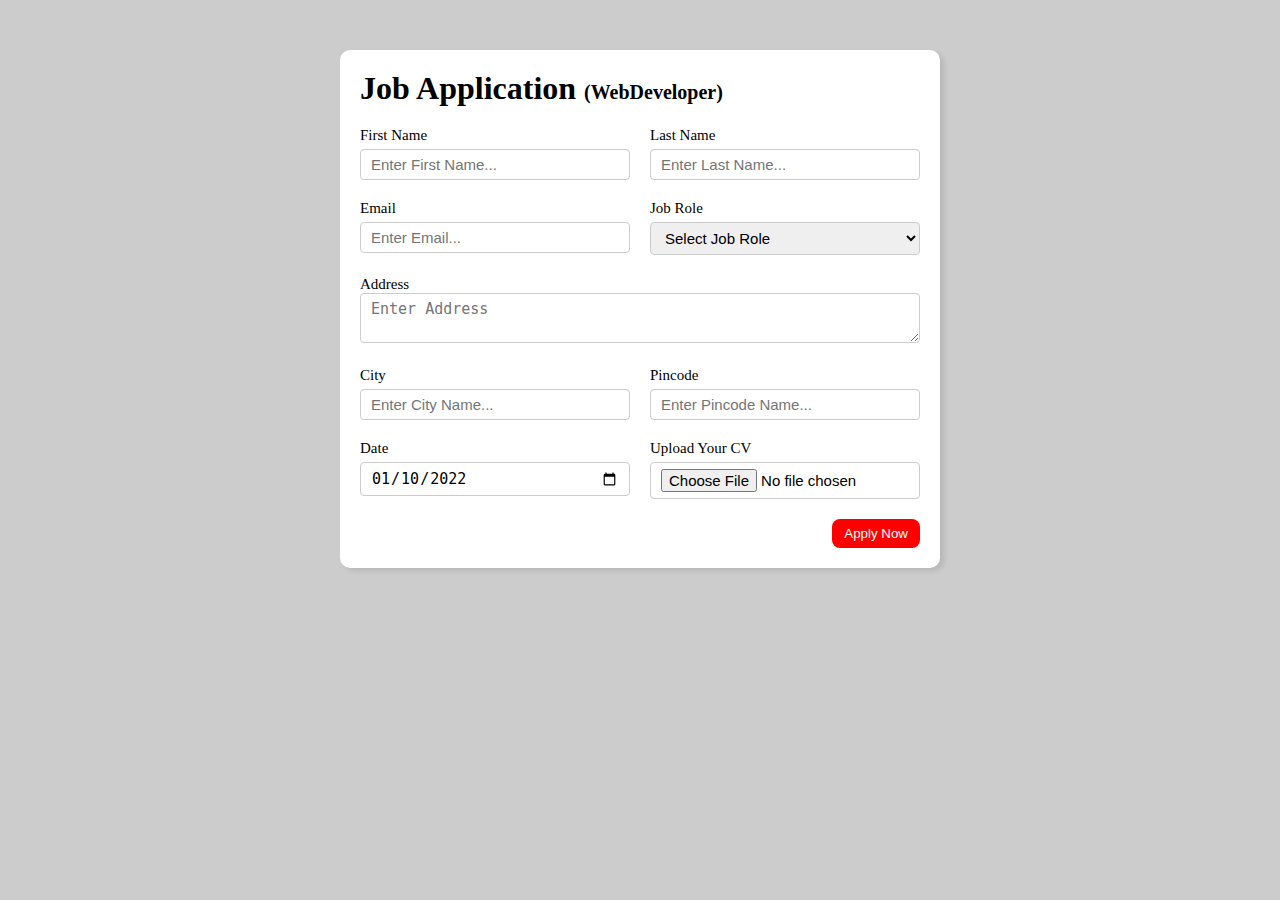
<file: Project-1/index.html>
<!DOCTYPE html>
<html lang="en">
  <head>
    <meta charset="UTF-8" />
    <meta http-equiv="X-UA-Compatible" content="IE=edge" />
    <meta name="viewport" content="width=device-width, initial-scale=1.0" />
    <title>Job Application Form</title>
    <link rel="stylesheet" href="style.css">  </head>
  <body>
    <div class="container">
      <div class="apply_box">
        <h1>
          Job Application
          
          <span class="title_small">(WebDeveloper)</span>
        </h1>
        <form action="">
          <div class="form_container">
            <div class="form_control">
              <label for="first_name"> First Name </label>
              <input
                id="first_name"
                name="first_name"
                placeholder="Enter First Name..."
              />
            </div>
            <div class="form_control">
              <label for="last_name"> Last Name </label>
              <input
                id="last_name"
                name="last_name"
                placeholder="Enter Last Name..."
              />
            </div>
            <div class="form_control">
              <label for="email"> Email </label>
              <input
                type="email"
                id="email"
                name="email"
                placeholder="Enter Email..."
              />
            </div>
            <div class="form_control">
              <label for="job_role"> Job Role </label>
              <select id="job_role" name="job_role">
                <option value="">Select Job Role</option>
                <option value="frontend">Frontend Developer</option>
                <option value="backend">Backend Developer</option>
                <option value="full_stack">Full Stack Developer</option>
                <option value="ui_ux">UI UX Designer</option>
              </select>
            </div>
            <div class="textarea_control">
              <label for="address"> Address </label>
              <textarea
                id="address"
                name="address"
                row="4"
                cols="50"
                placeholder="Enter Address"
              ></textarea>
            </div>
            <div class="form_control">
              <label for="city"> City </label>
              <input id="city" name="city" placeholder="Enter City Name..." />
            </div>
            <div class="form_control">
              <label for="pincode"> Pincode </label>
              <input
                type="number"
                id="pincode"
                name="pincode"
                placeholder="Enter Pincode Name..."
              />
            </div>
            <div class="form_control">
              <label for="date"> Date </label>
              <input value="2022-01-10" type="date" id="date" name="date" />
            </div>
            <div class="form_control">
              <label for="upload"> Upload Your CV </label>
              <input type="file" id="upload" name="upload" />
            </div>
          </div>
          <div class="button_container">
            <button type="submit">Apply Now</button>
          </div>
        </form>
      </div>
    </div>
  </body>
</html>
</file>
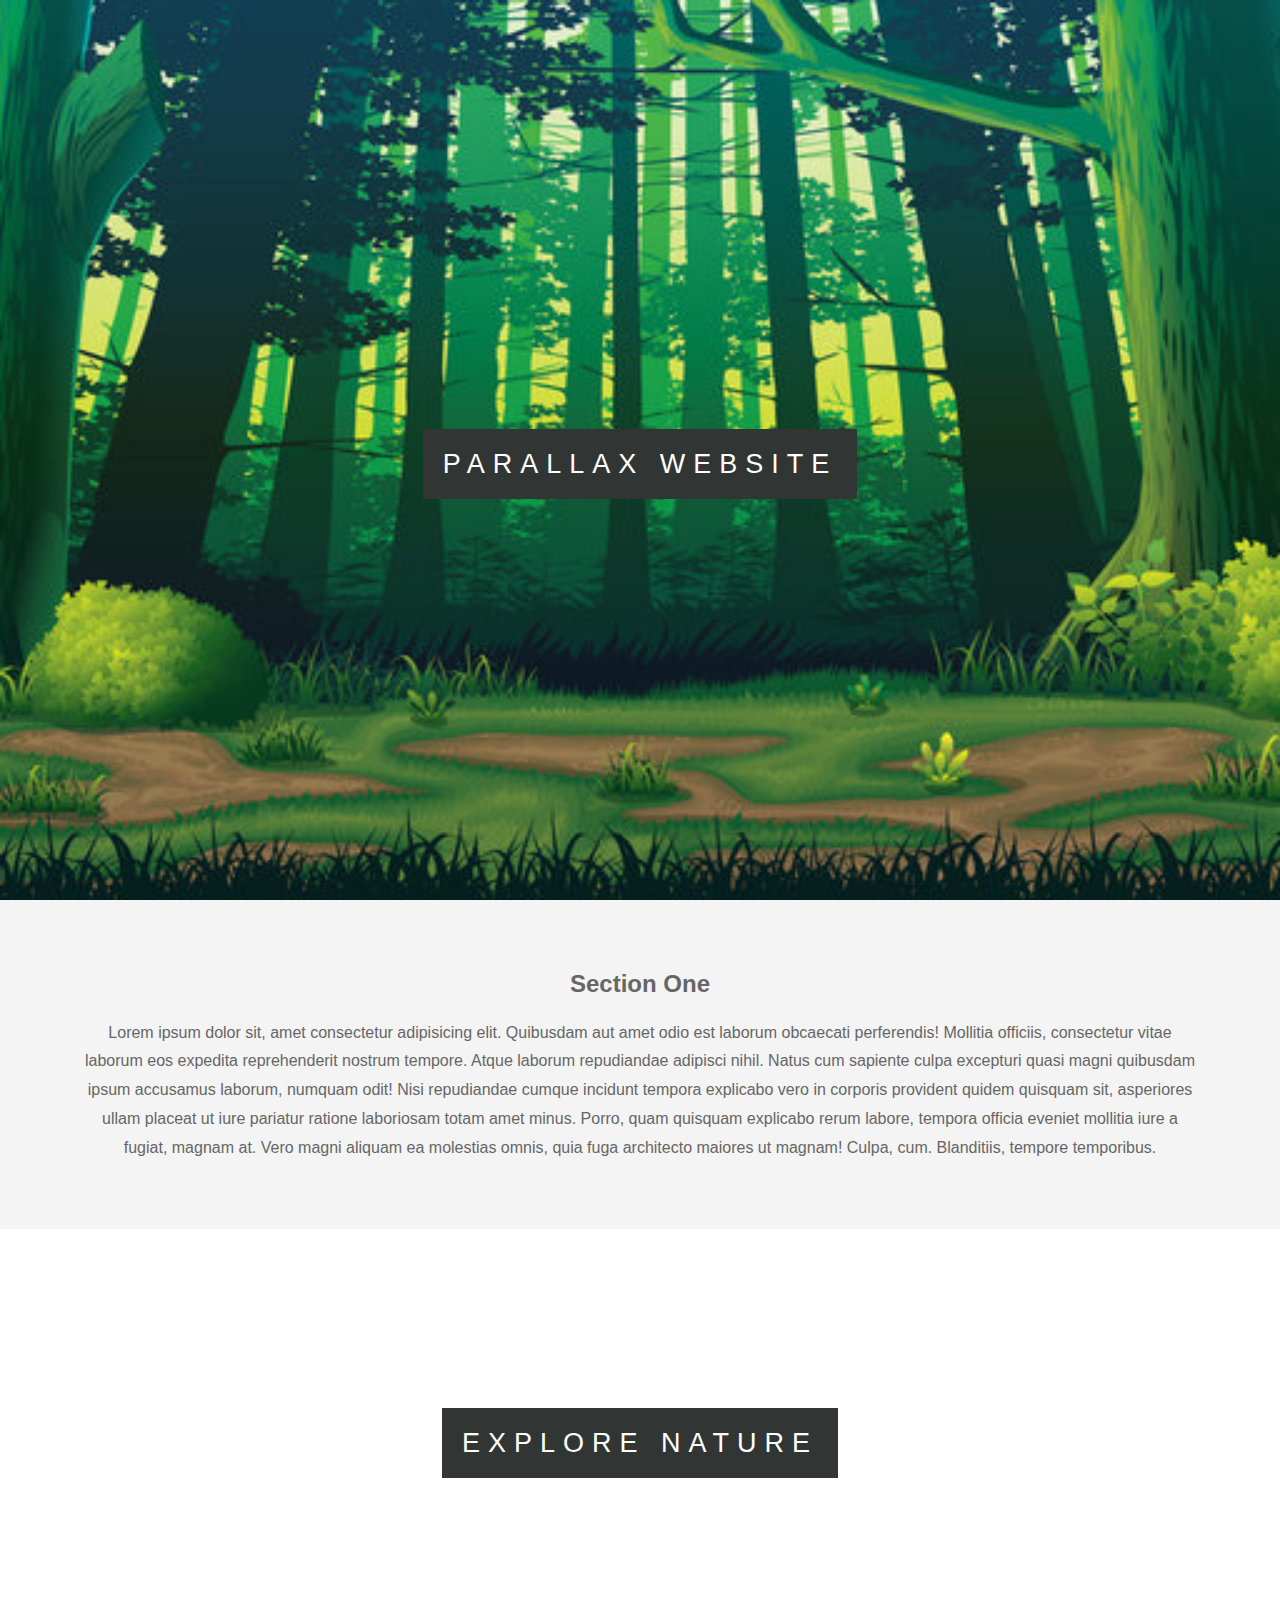
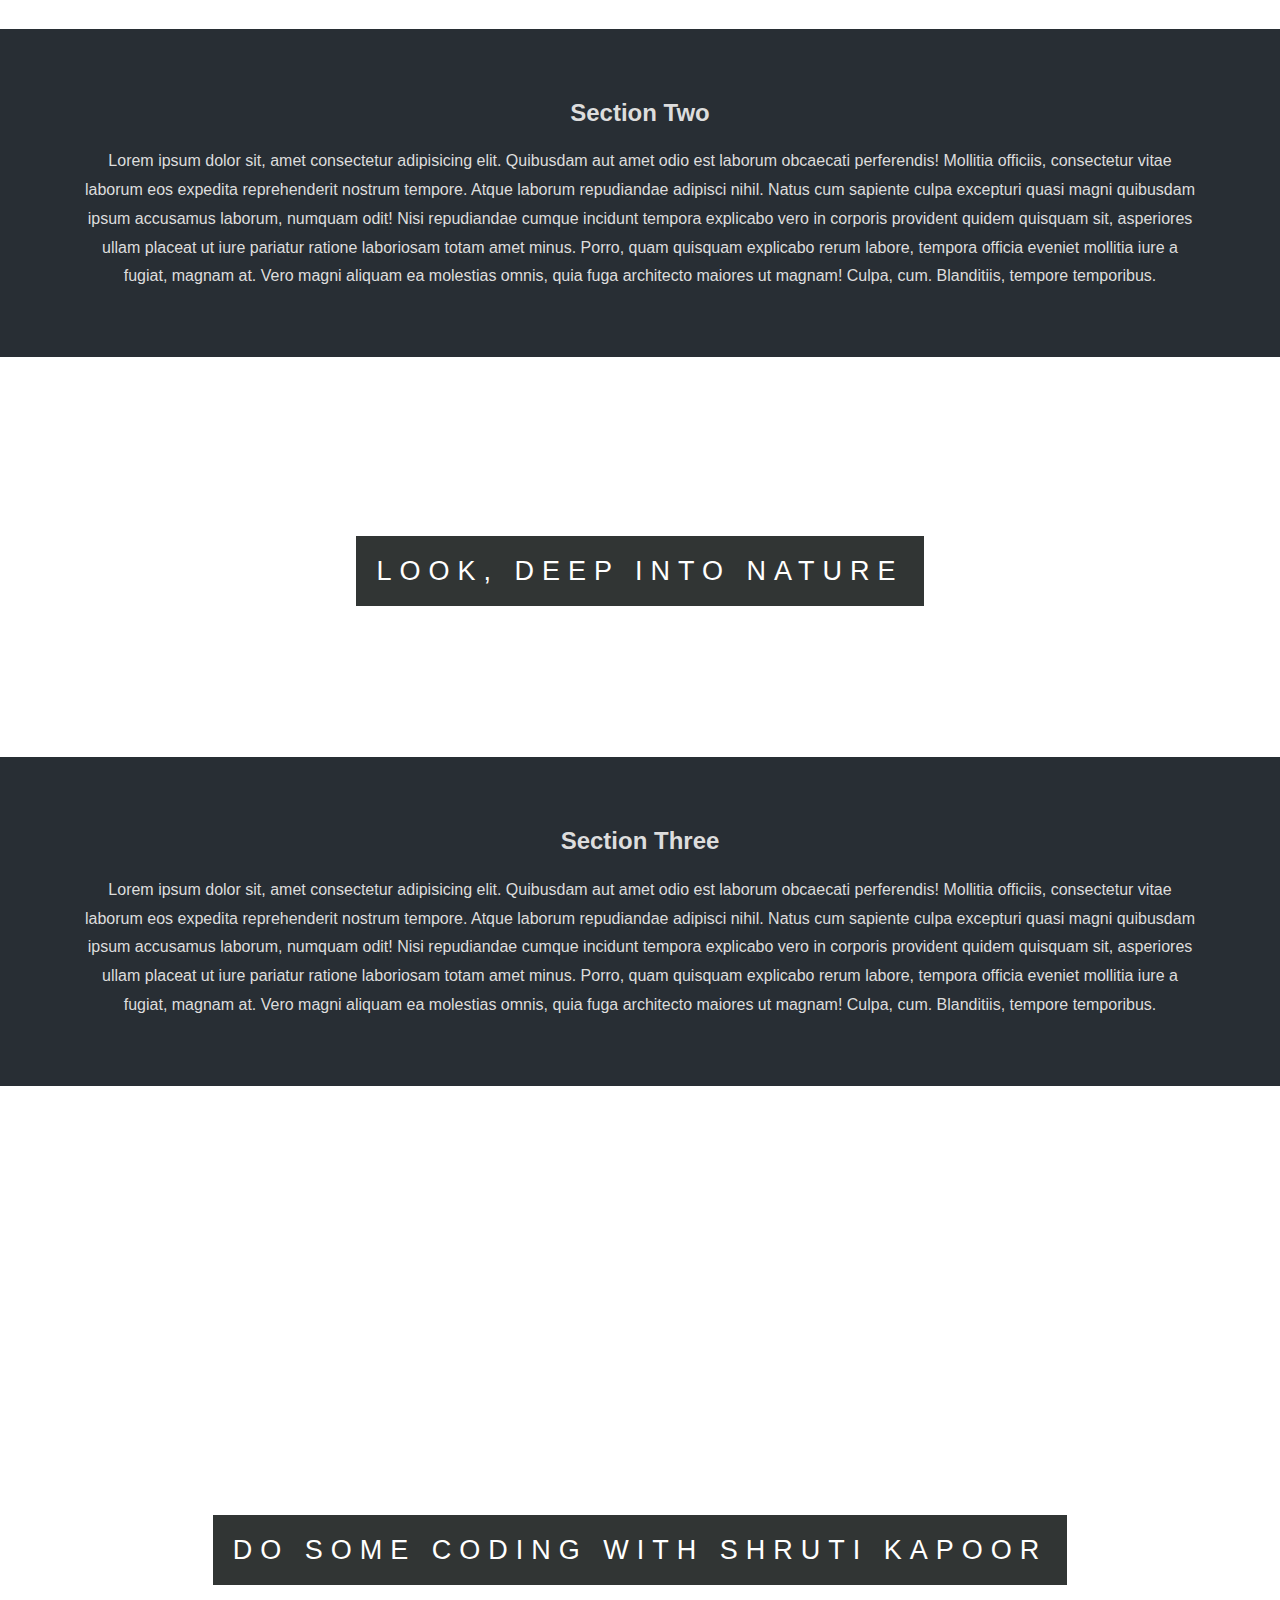
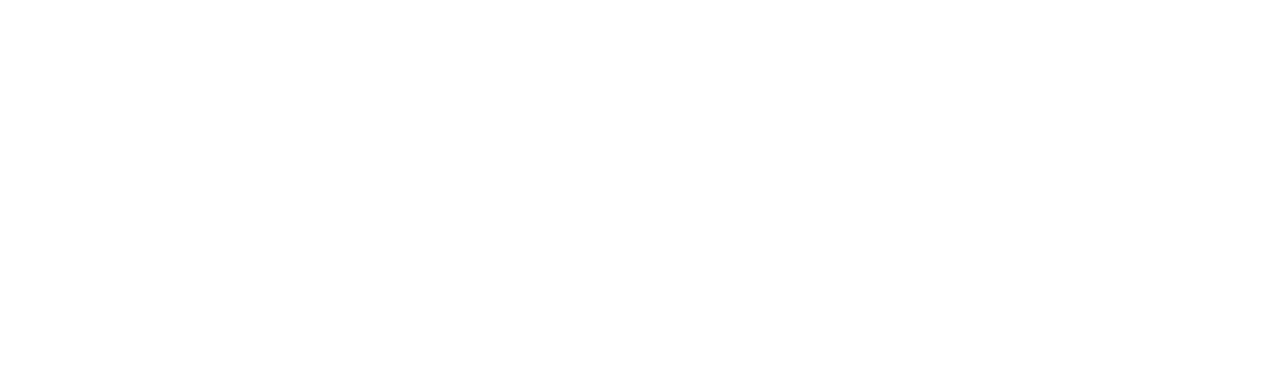
<file: Project-2/index1.html>
<!DOCTYPE html>
<html lang="en">
  <head>
    <meta charset="UTF-8" />
    <meta http-equiv="X-UA-Compatible" content="IE=edge" />
    <meta name="viewport" content="width=device-width, initial-scale=1.0" />
    <title>Parallax Website</title>
    <link rel="stylesheet" href="style1.css">
  </head>
  <body>
    <section class="pimg1">
      <div class="ptext">
        <span class="textBg"> Parallax Website </span>
      </div>
    </section>
    <section class="section section-light">
      <h2>Section One</h2>
      <p>
        Lorem ipsum dolor sit, amet consectetur adipisicing elit. Quibusdam aut
        amet odio est laborum obcaecati perferendis! Mollitia officiis,
        consectetur vitae laborum eos expedita reprehenderit nostrum tempore.
        Atque laborum repudiandae adipisci nihil. Natus cum sapiente culpa
        excepturi quasi magni quibusdam ipsum accusamus laborum, numquam odit!
        Nisi repudiandae cumque incidunt tempora explicabo vero in corporis
        provident quidem quisquam sit, asperiores ullam placeat ut iure pariatur
        ratione laboriosam totam amet minus. Porro, quam quisquam explicabo
        rerum labore, tempora officia eveniet mollitia iure a fugiat, magnam at.
        Vero magni aliquam ea molestias omnis, quia fuga architecto maiores ut
        magnam! Culpa, cum. Blanditiis, tempore temporibus.
      </p>
    </section>
    <section class="pimg2">
      <div class="ptext">
        <span class="textBg"> Explore Nature</span>
      </div>
    </section>
    <section class="section section-dark">
      <h2>Section Two</h2>
      <p>
        Lorem ipsum dolor sit, amet consectetur adipisicing elit. Quibusdam aut
        amet odio est laborum obcaecati perferendis! Mollitia officiis,
        consectetur vitae laborum eos expedita reprehenderit nostrum tempore.
        Atque laborum repudiandae adipisci nihil. Natus cum sapiente culpa
        excepturi quasi magni quibusdam ipsum accusamus laborum, numquam odit!
        Nisi repudiandae cumque incidunt tempora explicabo vero in corporis
        provident quidem quisquam sit, asperiores ullam placeat ut iure pariatur
        ratione laboriosam totam amet minus. Porro, quam quisquam explicabo
        rerum labore, tempora officia eveniet mollitia iure a fugiat, magnam at.
        Vero magni aliquam ea molestias omnis, quia fuga architecto maiores ut
        magnam! Culpa, cum. Blanditiis, tempore temporibus.
      </p>
    </section>
    <section class="pimg3">
      <div class="ptext">
        <span class="textBg"> LOOK, DEEP INTO NATURE</span>
      </div>
    </section>
    <section class="section section-dark">
      <h2>Section Three</h2>
      <p>
        Lorem ipsum dolor sit, amet consectetur adipisicing elit. Quibusdam aut
        amet odio est laborum obcaecati perferendis! Mollitia officiis,
        consectetur vitae laborum eos expedita reprehenderit nostrum tempore.
        Atque laborum repudiandae adipisci nihil. Natus cum sapiente culpa
        excepturi quasi magni quibusdam ipsum accusamus laborum, numquam odit!
        Nisi repudiandae cumque incidunt tempora explicabo vero in corporis
        provident quidem quisquam sit, asperiores ullam placeat ut iure pariatur
        ratione laboriosam totam amet minus. Porro, quam quisquam explicabo
        rerum labore, tempora officia eveniet mollitia iure a fugiat, magnam at.
        Vero magni aliquam ea molestias omnis, quia fuga architecto maiores ut
        magnam! Culpa, cum. Blanditiis, tempore temporibus.
      </p>
    </section>
    <section class="pimg1">
      <div class="ptext">
        <span class="textBg"> Do Some Coding With Shruti Kapoor</span>
      </div>
    </section>
  </body>
</html>
</file>
<file: Project-1/style.css>
* {
  margin: 0;
  padding: 0;
  box-sizing: border-box;
}

body {
  background-color: #ccc;
}
.container {
  max-width: 900px;
  margin: 0 auto;
}

.apply_box {
  max-width: 600px;
  padding: 20px;
  background-color: white;
  margin: 0 auto;
  margin-top: 50px;
  box-shadow: 4px 3px 5px rgba(1, 1, 1, 0.1);
  border-radius: 10px;
}

.title_small {
  font-size: 20px;
}

.form_container {
  margin-top: 20px;
  display: grid;
  grid-template-columns: repeat(auto-fit, minmax(200px, 1fr));
  gap: 20px;
}
.form_control {
  display: flex;
  flex-direction: column;
}

label {
  font-size: 15px;
  margin-bottom: 5px;
}

input,
select,
textarea {
  padding: 6px 10px;
  border: 1px solid #ccc;
  border-radius: 4px;
  font-size: 15px;
}

input:focus {
  outline-color: red;
}

.button_container {
  display: flex;

  justify-content: flex-end;
  margin-top: 20px;
}
button {
  background-color: red;
  border: transparent solid 2px;
  padding: 5px 10px;
  color: white;
  border-radius: 8px;
  transition: 0.3s ease-in;
}
button:hover {
  background-color: #ccc;
  border: 2px solid red;
  color: black;
  transition: 0.3s ease-out;
  cursor: pointer;
}
.textarea_control {
  grid-column: 1 / span 2;
}
.textarea_control textarea {
  width: 100%;
}

@media (max-width: 460px) {
  .textarea_control {
    grid-column: 1 / span 1;
  }
} ;
</file>
<file: Project-2/style1.css>
html,
body {
  height: 100%;
  margin: 0;
  font-size: 16px;
  font-family: "Lato", sans-serif;
  font-weight: 400;
  line-height: 1.8em;
  color: #666;
}
.pimg1 {
  background-image: url(image1.png);
  min-height: 100%;
}
.pimg2 {
  background-image: url(image2.png);
  min-height: 400px;
}
.pimg3 {
  background-image: url(image3.png);
  min-height: 400px;
}
.pimg1,
.pimg2,
.pimg3 {
  position: relative;
  background-position: center;
  background-size: cover;
  background-repeat: no-repeat;
  background-attachment: fixed;
}

.ptext {
  position: absolute;
  top: 50%;
  width: 100%;
  text-align: center;
  color: black;
  font-size: 27px;
  letter-spacing: 8px;
  text-transform: uppercase;
}
.textBg {
  background: #313534;
  color: #fff;
  padding: 20px;
}

.section {
  padding: 50px 80px;
  text-align: center;
}
.section-light {
  background-color: #f4f4f4;
  color: #666;
}
.section-dark {
  background-color: #282e34;
  color: #ddd;
}
</file>
